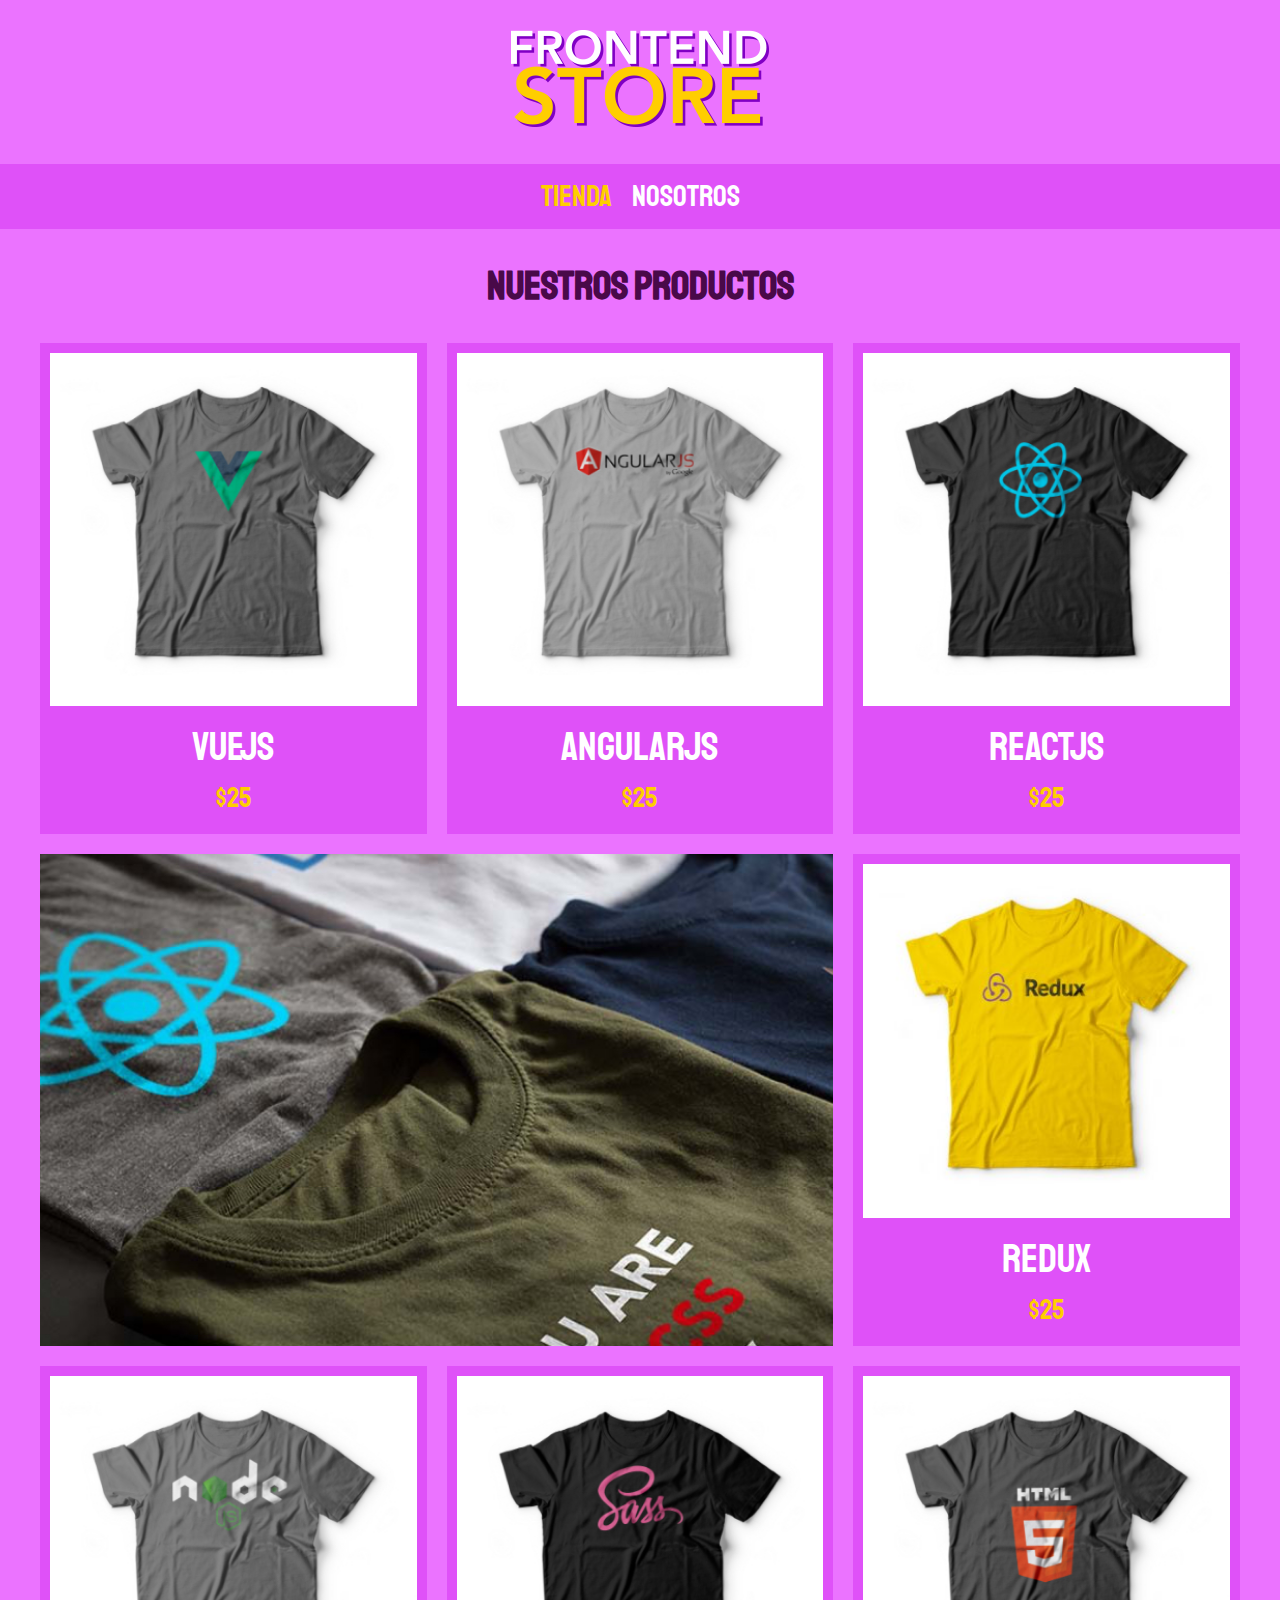
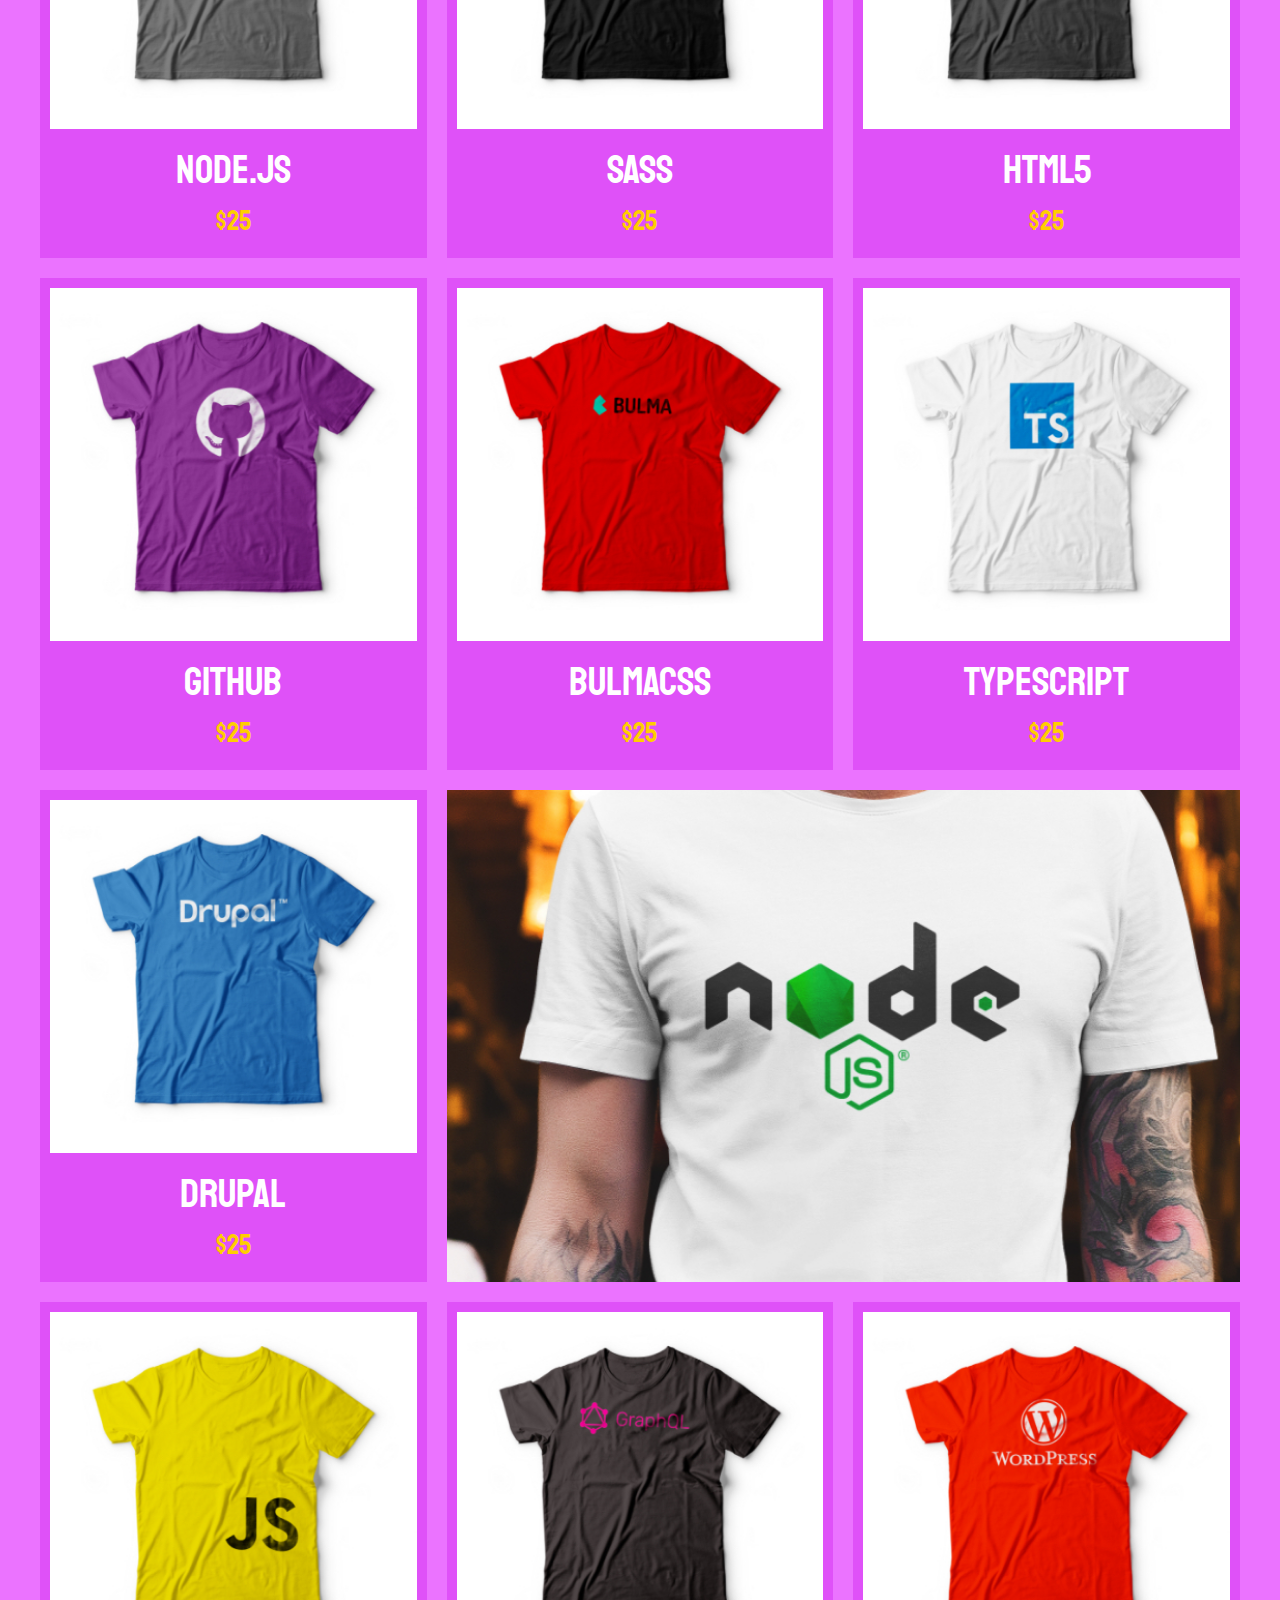
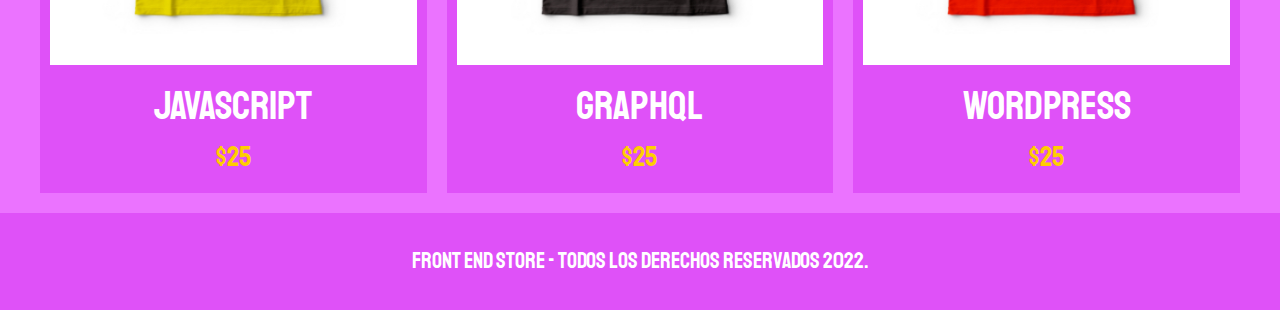
<file: index.html>
<!DOCTYPE html>
<html lang="es">
<head>
    <meta charset="UTF-8">
    <meta name="viewport" content="width=device-width, initial-scale=1.0">
    <title>FrontEnd Store Ari Gómez</title>
    <link rel="stylesheet" href="css/normalize.css">
    <link href="https://fonts.googleapis.com/css2?family=Staatliches&display=swap" rel="stylesheet">
    <link rel="stylesheet" href="css/style.css">
</head>
<body>
    <header class="header">
        <a href="index.html">
            <img class="header__logo" src="img/logo.png" alt="Logotipo">
        </a>
    </header>

    <nav class="navegacion">
        <a class="navegacion__enlace navegacion__enlace--activo" href="index.html">Tienda</a>
        <a class="navegacion__enlace" href="nosotros.html">Nosotros</a>
    </nav>

    <main class="contenedor">
        <h1>Nuestros Productos</h1>

        <div class="grid">
            <div class="producto">
                <a href="producto.html">
                    <img class="producto__imagen" src="img/1.jpg" alt="imagen camisa">
                    <div class="producto__informacion">
                        <p class="producto__nombre">VueJS</p>
                        <p class="producto__precio">$25</p>
                    </div>
                </a>
            </div>  <!--.producto-->
            <div class="producto">
                <a href="producto.html">
                    <img class="producto__imagen" src="img/2.jpg" alt="imagen camisa">
                    <div class="producto__informacion">
                        <p class="producto__nombre">AngularJS</p>
                        <p class="producto__precio">$25</p>
                    </div>
                </a>
            </div>  <!--.producto-->
            <div class="producto">
                <a href="producto.html">
                    <img class="producto__imagen" src="img/3.jpg" alt="imagen camisa">
                    <div class="producto__informacion">
                        <p class="producto__nombre">ReactJS</p>
                        <p class="producto__precio">$25</p>
                    </div>
                </a>
            </div>  <!--.producto-->
            <div class="producto">
                <a href="producto.html">
                    <img class="producto__imagen" src="img/4.jpg" alt="imagen camisa">
                    <div class="producto__informacion">
                        <p class="producto__nombre">Redux</p>
                        <p class="producto__precio">$25</p>
                    </div>
                </a>
            </div>  <!--.producto-->
            <div class="producto">
                <a href="producto.html">
                    <img class="producto__imagen" src="img/5.jpg" alt="imagen camisa">
                    <div class="producto__informacion">
                        <p class="producto__nombre">Node.js</p>
                        <p class="producto__precio">$25</p>
                    </div>
                </a>
            </div>  <!--.producto-->
            <div class="producto">
                <a href="producto.html">
                    <img class="producto__imagen" src="img/6.jpg" alt="imagen camisa">
                    <div class="producto__informacion">
                        <p class="producto__nombre">SASS</p>
                        <p class="producto__precio">$25</p>
                    </div>
                </a>
            </div>  <!--.producto-->
            <div class="producto">
                <a href="producto.html">
                    <img class="producto__imagen" src="img/7.jpg" alt="imagen camisa">
                    <div class="producto__informacion">
                        <p class="producto__nombre">HTML5</p>
                        <p class="producto__precio">$25</p>
                    </div>
                </a>
            </div>  <!--.producto-->
            <div class="producto">
                <a href="producto.html">
                    <img class="producto__imagen" src="img/8.jpg" alt="imagen camisa">
                    <div class="producto__informacion">
                        <p class="producto__nombre">Github</p>
                        <p class="producto__precio">$25</p>
                    </div>
                </a>
            </div>  <!--.producto-->
            <div class="producto">
                <a href="producto.html">
                    <img class="producto__imagen" src="img/9.jpg" alt="imagen camisa">
                    <div class="producto__informacion">
                        <p class="producto__nombre">BulmaCSS</p>
                        <p class="producto__precio">$25</p>
                    </div>
                </a>
            </div>  <!--.producto-->
            <div class="producto">
                <a href="producto.html">
                    <img class="producto__imagen" src="img/10.jpg" alt="imagen camisa">
                    <div class="producto__informacion">
                        <p class="producto__nombre">TypeScript</p>
                        <p class="producto__precio">$25</p>
                    </div>
                </a>
            </div>  <!--.producto-->
            <div class="producto">
                <a href="producto.html">
                    <img class="producto__imagen" src="img/11.jpg" alt="imagen camisa">
                    <div class="producto__informacion">
                        <p class="producto__nombre">Drupal</p>
                        <p class="producto__precio">$25</p>
                    </div>
                </a>
            </div>  <!--.producto-->
            <div class="producto">
                <a href="producto.html">
                    <img class="producto__imagen" src="img/12.jpg" alt="imagen camisa">
                    <div class="producto__informacion">
                        <p class="producto__nombre">JavaScript</p>
                        <p class="producto__precio">$25</p>
                    </div>
                </a>
            </div>  <!--.producto-->
            <div class="producto">
                <a href="producto.html">
                    <img class="producto__imagen" src="img/13.jpg" alt="imagen camisa">
                    <div class="producto__informacion">
                        <p class="producto__nombre">GraphQL</p>
                        <p class="producto__precio">$25</p>
                    </div>
                </a>
            </div>  <!--.producto-->
            <div class="producto">
                <a href="producto.html">
                    <img class="producto__imagen" src="img/14.jpg" alt="imagen camisa">
                    <div class="producto__informacion">
                        <p class="producto__nombre">WordPress</p>
                        <p class="producto__precio">$25</p>
                    </div>
                </a>
            </div>  <!--.producto-->

            <div class="grafico grafico--camisas"></div>
            <div class="grafico grafico--node"></div>
        </div>
    </main>

    <footer class="footer">
        <p class="footer__texto">Front End Store - Todos los derechos Reservados 2022.</p>
    </footer>
    
</body>
</html>
</file>
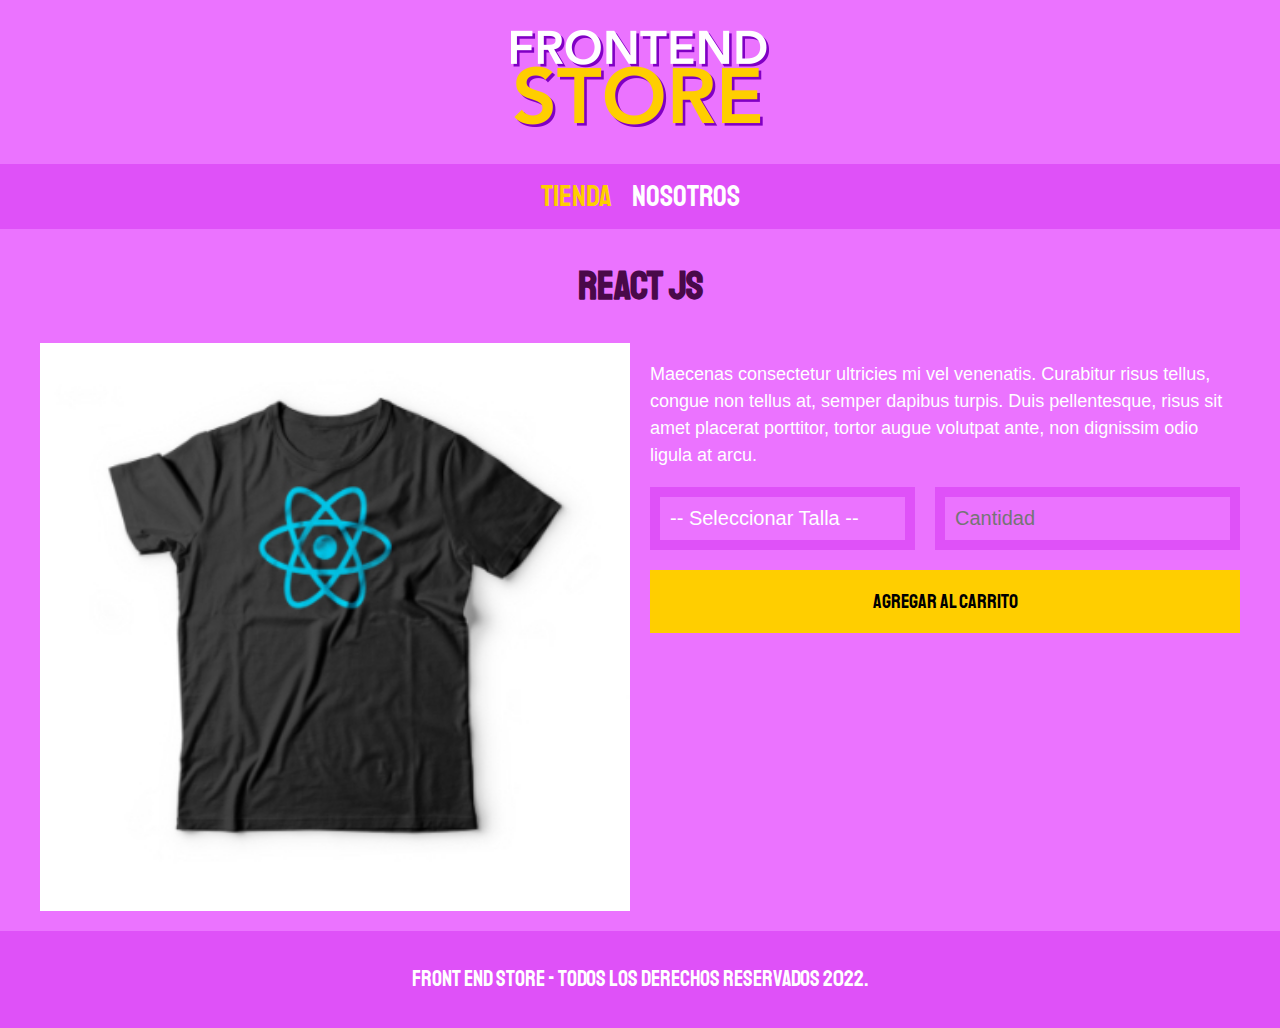
<file: producto.html>
<!DOCTYPE html>
<html lang="es">
<head>
    <meta charset="UTF-8">
    <meta name="viewport" content="width=device-width, initial-scale=1.0">
    <title>FrontEnd Store Ari Gómez</title>
    <link rel="stylesheet" href="css/normalize.css">
    <link href="https://fonts.googleapis.com/css2?family=Staatliches&display=swap" rel="stylesheet">
    <link rel="stylesheet" href="css/style.css">
</head>
<body>
    <header class="header">
        <a href="index.html">
            <img class="header__logo" src="img/logo.png" alt="Logotipo">
        </a>
    </header>

    <nav class="navegacion">
        <a class="navegacion__enlace navegacion__enlace--activo" href="index.html">Tienda</a>
        <a class="navegacion__enlace" href="nosotros.html">Nosotros</a>
    </nav>

    <main class="contenedor">
        <h1>React JS</h1>

        <div class="camisa">
            <img class="camisa__imagen" src="img/3.jpg" alt="Imagen del Producto">

            <div class="camisa__contenido">
                <p>Maecenas consectetur ultricies mi vel venenatis. Curabitur risus tellus, congue non tellus at, semper dapibus turpis. Duis pellentesque, risus sit amet placerat porttitor, tortor augue volutpat ante, non dignissim odio ligula at arcu.</p>

                <form class="formulario">
                    <select class="formulario__campo">
                        <option disabled selected>-- Seleccionar Talla --</option>
                        <option>Chica</option>
                        <option>Mediana</option>
                        <option>Grande</option>
                    </select>
                    <input class="formulario__campo" type="number" placeholder="Cantidad" min="1">
                    <input class="formulario__submit" type="submit" value="Agregar al Carrito">
                </form>
            </div>
        </div>
    </main>

    <footer class="footer">
        <p class="footer__texto">Front End Store - Todos los derechos Reservados 2022.</p>
    </footer>
    
</body>
</html>
</file>
<file: css/style.css>
:root {
    --primario: #eb73ff;
    --primarioOscuro: #df51f8;
    --secundario: #FFCE00;
    --secundarioOscuro: #490949;
    --blanco: #FFF;
    --negro: #000;

    --fuentePrincipal: 'Staatliches', cursive;
}

html {
    box-sizing: border-box;
    font-size: 62.5%; 
}

*, *:before, *:after {
    box-sizing: inherit;
}

/** Globales **/
body {
    background-color: var(--primario);
    font-size: 1.6rem;
    line-height: 1.5;
}
p {
    font-size: 1.8rem;
    font-family: Arial, Helvetica, sans-serif;
    color: var(--blanco);
}
a {
    text-decoration: none;
}
img {
    width: 100%;
}
.contenedor {
    max-width: 120rem;
    margin: 0 auto;
    width: 95%;
}
h1, h2, h3 {
    text-align: center;
    color: var(--secundarioOscuro);
    font-family: var(--fuentePrincipal);
}
h1 {
    font-size: 4rem;
}
h2 {
    font-size: 3.2rem;
}
h3 {
    font-size: 2.4rem;
}

/** Header **/
.header {
    display: flex;
    justify-content: center;
}
.header__logo {
    margin: 3rem 0;
}
/** Footer **/
.footer {
    background-color: var(--primarioOscuro);
    padding: 1rem 0;
    margin-top: 2rem;
}
.footer__texto {
    font-family: var(--fuentePrincipal);
    text-align: center;
    font-size: 2.2rem;
}
/** Navegacion **/
.navegacion {
    background-color: var(--primarioOscuro);
    padding: 1rem 0;
    display: flex;
    justify-content: center;
    gap: 2rem; 
}
.navegacion__enlace {
    font-family: var(--fuentePrincipal);
    color: var(--blanco);
    font-size: 3rem;
}
.navegacion__enlace--activo,
.navegacion__enlace:hover {
    color: var(--secundario);
}

/** Grid **/
.grid {
    display: grid;
    grid-template-columns: repeat(2, 1fr);
    gap: 2rem;
}
@media (min-width: 768px) {
    .grid {
        grid-template-columns: repeat(3, 1fr);
    }
}

/** Productos **/
.producto {
    background-color: var(--primarioOscuro);
    padding: 1rem;
}

.producto__nombre {
    font-size: 4rem;
}
.producto__precio {
    font-size: 2.8rem;
    color: var(--secundario);
}
.producto__nombre,
.producto__precio {
    font-family: var(--fuentePrincipal);
    margin: 1rem 0;
    text-align: center;
    line-height: 1.2;
}

/** Graficos **/
.grafico {
    min-height: 30rem;
    background-repeat: no-repeat;
    background-size: cover;
    grid-column: 1 / 3;
}
.grafico--camisas {
    grid-row: 2 / 3;
    background-image: url(../img/grafico1.jpg);
}
.grafico--node {
    background-image: url(../img/grafico2.jpg);
    grid-row: 8 / 9;
}

@media (min-width: 768px) {
    .grafico--node {
        grid-row: 5 / 6;
        grid-column: 2 / 4;
    }
}

/** Nosotros **/
.nosotros {
    display: grid;
    grid-template-rows: repeat(2, auto);
}
@media (min-width: 768px) {
    .nosotros {
        grid-template-columns: repeat(2, 1fr);
        column-gap: 2rem;
    }
}
.nosotros__imagen {
    grid-row: 1 / 2;
}
@media (min-width: 768px) {
    .nosotros__imagen {
       grid-column: 2 / 3;
    }
}

/** Bloques **/
.bloques {
    display: grid;
    grid-template-columns: repeat(2, 1fr);
    gap: 2rem;
}
@media (min-width: 768px) {
    .bloques {
        grid-template-columns: repeat(4, 1fr);
    }
}

.bloque {
    text-align: center;
}

.bloque__titulo {
    margin: 0;
}

/** Pagina del Producto **/
@media (min-width: 768px) {
    .camisa {
        display: grid;
        grid-template-columns: repeat(2, 1fr);
        column-gap: 2rem;
    }
}

.formulario {
    display: grid;
    grid-template-columns: repeat(2, 1fr);
    gap: 2rem;
}
.formulario__campo {
   border: 1rem solid var(--primarioOscuro);
   background-color: transparent;
   color: var(--blanco);
   font-size: 2rem;
   font-family: Arial, Helvetica, sans-serif;
   padding: 1rem;
   appearance: none;
}
.formulario__submit {
    background-color: var(--secundario);
    border: none;
    font-size: 2rem;
    font-family: var(--fuentePrincipal);
    padding: 2rem;
    transition: background-color .3s ease;
    grid-column: 1 / 3;
}
.formulario__submit:hover {
    cursor: pointer;
    background-color: var(--secundarioOscuro);
}
</file>
